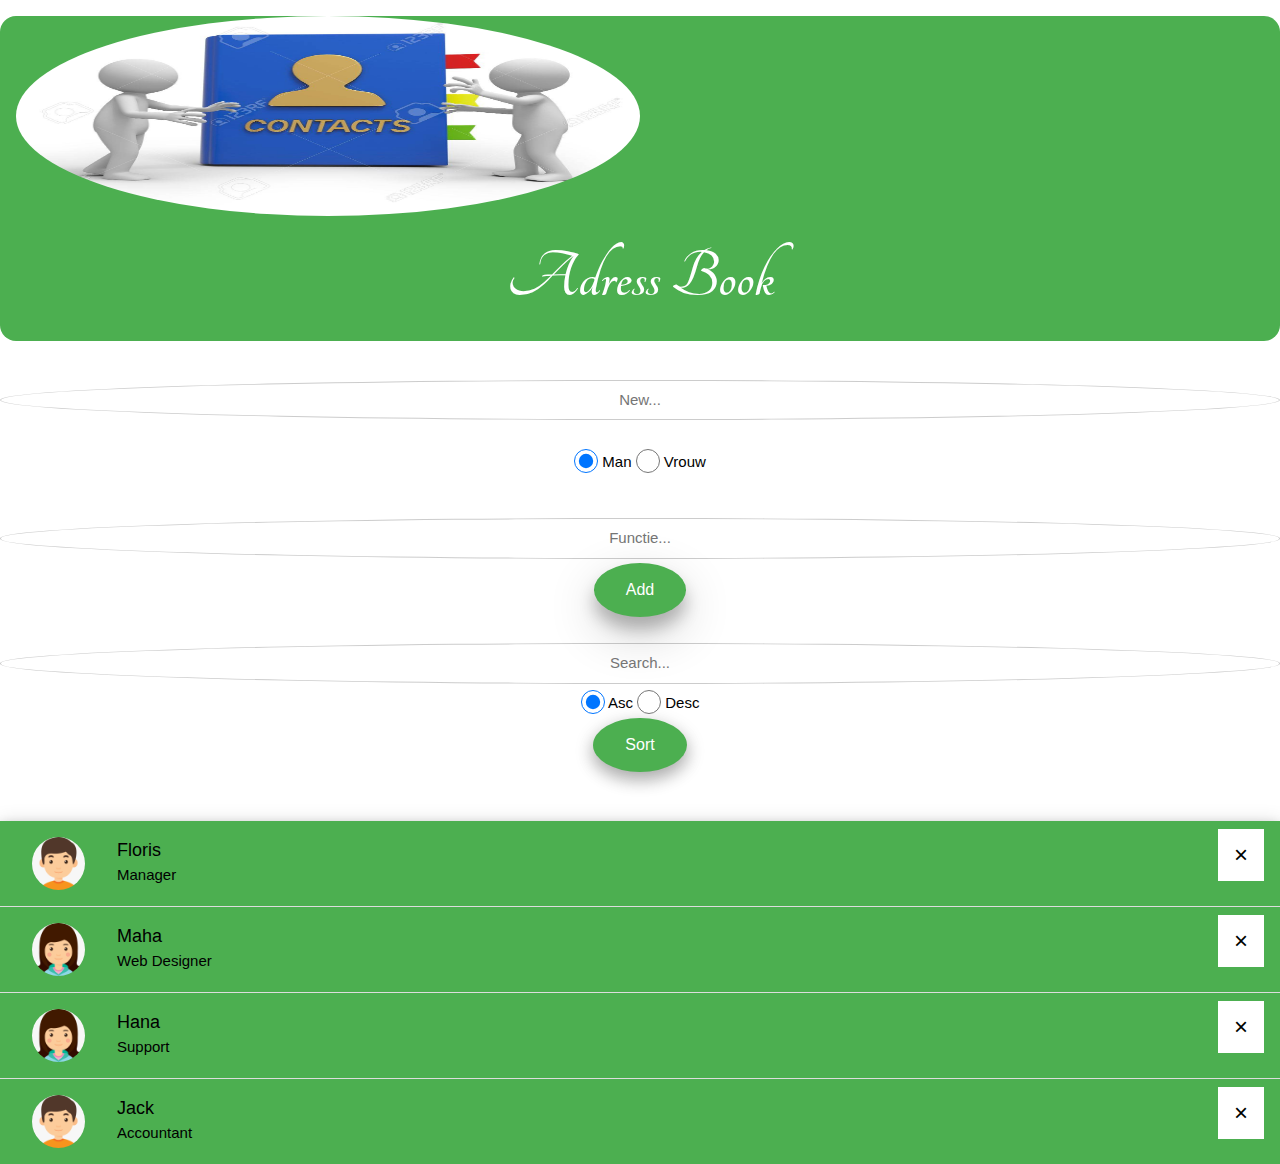
<file: adresbegin.html>
<html>

<head>
    <meta name="viewport" content="width=device-width, initial-scale=1" charset="UTF-8">
    <link rel="stylesheet" href="https://www.w3schools.com/w3css/4/w3.css">
    <link rel="stylesheet" href="./css/adresBookStyle.css">
    <link rel="stylesheet" href="https://fonts.googleapis.com/css?family=Tangerine">
    <script>
        function voegIemandToe() {
            var gender, man = false, vrouw = false;
            gender = document.getElementsByName("gender");
            if (gender[0].checked) man = true;
            if (gender[1].checked) vrouw = true;

            var node = document.createElement("LI");

            node.setAttribute("class", "w3-bar");

            // Append the text to <li>
            document.getElementById("myList").appendChild(node);     // Append <li> to <ul> with id="myList" 
            var sImage = document.createElement("IMG");
            if (vrouw === true)
                sImage.src = "girl.jpeg";
            if (man === true)
                sImage.src = "boy.jpeg";
            sImage.setAttribute("class", "w3-bar-item w3-circle w3-hide-small");
            sImage.setAttribute("style", "width:85px");

            node.appendChild(sImage);


            var naamDiv = document.createElement("DIV");


            naamDiv.className = "w3-bar-item";

            node.appendChild(naamDiv);
            var vnaam = document.getElementById("naam").value;
            var naamSpan = document.createElement("SPAN");
            naamSpan.innerText = vnaam;
            naamSpan.className = "w3-large";

            naamDiv.appendChild(naamSpan);
            var newLine = document.createElement("Br");
            naamSpan.appendChild(newLine);
            var functie = document.getElementById("functie").value;
            var functieSpan = document.createElement("SPAN");
            functieSpan.innerText = functie;
            naamDiv.appendChild(functieSpan);
            var sSpan = document.createElement("SPAN");

            var textnodeNaam = "×";

            sSpan.innerText = textnodeNaam;
            sSpan.className = "w3-bar-item w3-button w3-white w3-xlarge w3-right";
            sSpan.onclick = function (e) { this.parentNode.remove() };
            node.appendChild(sSpan);
            sortList();
            document.getElementById("naam").value='';
            document.getElementById("functie").value='';
        }

        function myFilterFunction() {


            var input, filter, ul, li, a, i, txtValue;
            input = document.getElementById("search");
            filter = input.value.toUpperCase();
            ul = document.getElementById("myList");
            li = ul.getElementsByTagName('li');
            for (i = 0; i < li.length; i++) {
                txtValue = li[i].innerText;

                if (txtValue.toUpperCase().indexOf(filter) > -1) {
                    li[i].style.display = "";
                } else {
                    li[i].style.display = "none";
                }
            }


        }

        function sortList() {
            var list, i, switching, b, shouldSwitch;
            list = document.getElementById("myList");
            switching = true;
            /* Make a loop that will continue until
            no switching has been done: */
            while (switching) {
                // start by saying: no switching is done:
                switching = false;
                b = list.getElementsByTagName("LI");
                var sortType = document.getElementsByName("sortType");
                if (sortType[0].checked) {
                    // Loop through all list-items:
                    for (i = 0; i < (b.length - 1); i++) {
                        // start by saying there should be no switching:
                        shouldSwitch = false;
                        /* check if the next item should
                        switch place with the current item: */
                        console.log(b[i].innerText.substr(0, b[i].innerText.indexOf('\n')).toLowerCase().trim());
                        if (b[i].innerText.substr(0, b[i].innerText.indexOf('\n')).toLowerCase().trim() > b[i + 1].innerText.substr(0, b[i + 1].innerText.indexOf('\n')).toLowerCase().trim()) {
                            /* if next item is alphabetically
                            lower than current item, mark as a switch
                            and break the loop: */
                            shouldSwitch = true;
                            break;
                        }
                    }
                    if (shouldSwitch) {
                        /* If a switch has been marked, make the switch
                        and mark the switch as done: */
                        b[i].parentNode.insertBefore(b[i + 1], b[i]);
                        switching = true;
                    }
                }

                else if (sortType[1].checked) {
                    for (i = 0; i < (b.length - 1); i++) {
                        // start by saying there should be no switching:
                        shouldSwitch = false;
                        /* check if the next item should
                        switch place with the current item: */
                        if (b[i].innerText.substr(0, b[i].innerText.indexOf('\n')).toLowerCase().trim() < b[i + 1].innerText.substr(0, b[i + 1].innerText.indexOf('\n')).toLowerCase().trim()) {
                            /* if next item is alphabetically
                            lower than current item, mark as a switch
                            and break the loop: */
                            shouldSwitch = true;
                            break;
                        }
                    }
                    if (shouldSwitch) {
                        /* If a switch has been marked, make the switch
                        and mark the switch as done: */
                        b[i].parentNode.insertBefore(b[i + 1], b[i]);
                        switching = true;
                    }
                }
            }
        }


    </script>
</head>

<body>
    <div class="w3-panel w3-green w3-round-xlarge">
        <img class="adresBookImage" src="adresbook.jpg" >
        <h1 class="w3-tangerine"> Adress Book</h1>
    </div>
        <br>
        <input type="text" class="w3-input w3-border  w3-hover-red" id="naam" placeholder="New..." required> <br>
        <center><input type="radio" class="w3-radio" name="gender" id="man" value="man" checked> Man
            <input type="radio" class="w3-radio" name="gender" id="vrouw" value="vrouw"> Vrouw </center><br><br>
        <input type="text" class="w3-input w3-border w3-round w3-hover-red" id="functie" placeholder="Functie..."
            required>
        <center> <button id="add" onclick="voegIemandToe();"> Add </button></center><br>
        <input type="text" class="w3-input w3-border w3-round w3-hover-red" id="search" onkeyup="myFilterFunction(); "
            placeholder="Search...">
        <center> <input type="radio" class="w3-radio" name="sortType" id="asc" value="asc" checked> Asc
            <input type="radio" class="w3-radio" name="sortType" id="desc" value="desc"> Desc</center>
        <center><button id="sort" onclick="sortList();">Sort</button></center>
        <br><br>
        <ul id="myList" class="w3-ul w3-card-4">
            <li class="w3-bar"> <img src="boy.jpeg" class="w3-bar-item w3-circle w3-hide-small" style="width:85px">

                <div class="w3-bar-item">
                    <span class="w3-large">Floris</span><br>
                    <span>Manager</span>
                </div>
                <span onclick="this.parentElement.style.display='none'" class="w3-bar-item w3-button w3-white w3-xlarge w3-right">×</span>
            </li>
            <li class="w3-bar"> <img src="girl.jpeg" class="w3-bar-item w3-circle w3-hide-small" style="width:85px">
                <div class="w3-bar-item">
                    <span class="w3-large">Maha</span><br>
                    <span>Web Designer</span>
                </div>
                <span onclick="this.parentElement.style.display='none'" class="w3-bar-item w3-button w3-white w3-xlarge w3-right">×</span>
             
            </li>
            <li class="w3-bar"> <img src="girl.jpeg" class="w3-bar-item w3-circle w3-hide-small" style="width:85px">
                <div class="w3-bar-item">
                    <span class="w3-large">Hana</span><br>
                    <span>Support</span>
                </div>

                <span onclick="this.parentElement.style.display='none'" class="w3-bar-item w3-button w3-white w3-xlarge w3-right">×</span>
            </li>
            <li class="w3-bar"> <img src="boy.jpeg" class="w3-bar-item w3-circle w3-hide-small" style="width:85px">
                <div class="w3-bar-item">
                    <span class="w3-large">Jack</span><br>
                    <span>Accountant</span>
                </div>
                <span onclick="this.parentElement.style.display='none'" class="w3-bar-item w3-button w3-white w3-xlarge w3-right">×</span>
              
            </li>

        </ul>
    </div>
</body>

</html>
</file>
<file: css/adresBookStyle.css>
.w3-tangerine {
  font-family: "Tangerine", serif;
}
h1{ text-align: center;
    font-family:verdana;
    font-size: 70px;
    font-weight: bolder;
}
#add, #sort {
    background-color: #4CAF50; /* Green */
    border: none;
    color: white;
    padding: 15px 32px;
    text-align: center;
    text-decoration: none;
    display: inline-block;
    font-size: 16px;
    margin: 4px 2px;
    cursor: pointer;
    -webkit-transition-duration: 0.4s; /* Safari */
    transition-duration: 0.4s;
    border-radius: 50%;
    box-shadow: 0 8px 16px 0 rgba(0,0,0,0.2), 0 6px 20px 0 rgba(0,0,0,0.19);
  }
  
 #add,#sort:hover {
    box-shadow: 0 12px 16px 0 rgba(0,0,0,0.24),0 17px 50px 0 rgba(0,0,0,0.19);
  }
  
  input[type=text]
  {
    border-radius: 50%;
    text-align: center;
  }
  #myList
  {
    background-color:#4CAF50;
  }
.adresBookImage {
width:50%;
height:200px;
position: relative;
border-radius: 50%;
/* Safari 4.0 - 8.0 */
-webkit-animation-name: example;
-webkit-animation-duration: 4;
-webkit-animation-timing-function: ease;
-webkit-animation-iteration-count: infinite;
-webkit-animation-direction: alternate;
/* Standard syntax */
animation-name: example;
animation-duration: 4s;
animation-timing-function: ease;
animation-iteration-count: infinite;
animation-direction: alternate;}
    
    /* Safari 4.0 - 8.0 */
@-webkit-keyframes example {
  0%   {left:0%; }
  50%  {left:25%; }
  100% {left:50%; }
}

/* Standard syntax */
@keyframes example {
  0%   { left:0%;}
   50%  {left:25%;}
  
  100% { left:50%; }

  }
</file>
